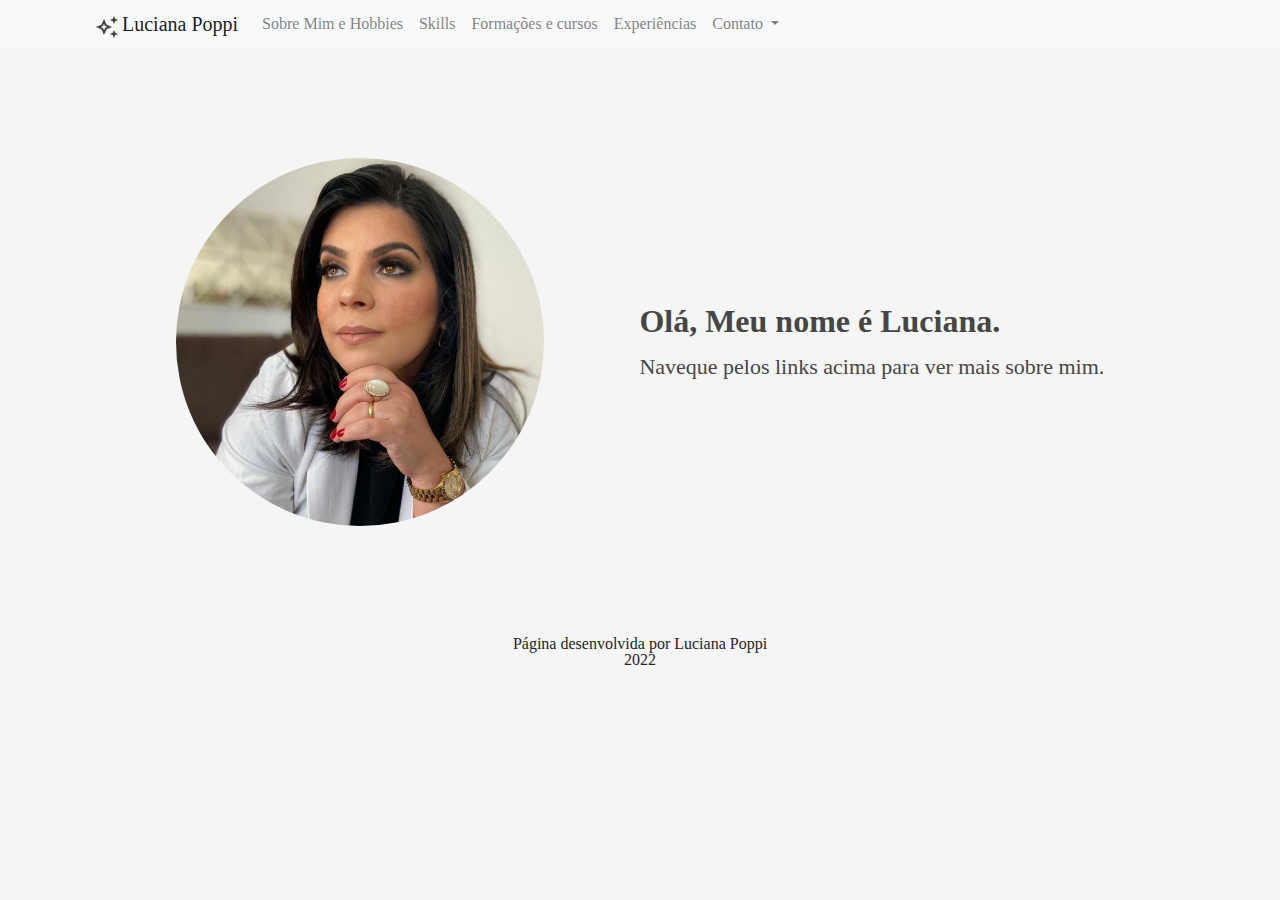
<file: index.html>
<!doctype html>
<html lang="pt">
  <head>
    <!-- Required meta tags -->
    <meta charset="utf-8">
    <meta name="viewport" content="width=device-width, initial-scale=1, shrink-to-fit=no">

    <!-- Bootstrap CSS -->
    <link rel="stylesheet" href="./css/reset.css">
    <link rel="stylesheet" href="https://cdn.jsdelivr.net/npm/bootstrap@4.4.1/dist/css/bootstrap.min.css" integrity="sha384-Vkoo8x4CGsO3+Hhxv8T/Q5PaXtkKtu6ug5TOeNV6gBiFeWPGFN9MuhOf23Q9Ifjh" crossorigin="anonymous">
    <link rel="stylesheet" href="./css/head.css">
    <link rel="stylesheet" href="./css/mainIndex.css">
    <link rel="stylesheet" href="./css/footer.css">
    <link rel="stylesheet" href="./css/style.css">

    <link rel="preconnect" href="https://fonts.googleapis.com">
    <link rel="preconnect" href="https://fonts.gstatic.com" crossorigin>
    
    <title>Portifolio Luciana Poppi</title>
    </head>
    <body>
      <head>
        <nav class="navbar navbar-expand-lg navbar-light bg-light">
          <div class="div__header">
            <img src="assets\vector.png">
            <a class="navbar-brand" href="index.html">Luciana Poppi</a>
          </div>
          <button class="navbar-toggler" type="button" data-toggle="collapse" data-target="#conteudoNavbarSuportado" aria-controls="conteudoNavbarSuportado" aria-expanded="false" aria-label="Alterna navegação">
            <span class="navbar-toggler-icon"></span>
          </button>
        
          <div class="collapse navbar-collapse" id="conteudoNavbarSuportado">
            <ul class="navbar-nav mr-auto">
              <li class="nav-item">
                <a class="nav-link" href="sobreMim.html">Sobre Mim e Hobbies<span class="sr-only"></a>
              </li>
                            <li class="nav-item">
                <a class="nav-link" href="skills.html">Skills</a>
              </li>
              <li class="nav-item">
                <a class="nav-link" href="formacaoECursos.html">Formações e cursos</a>
              </li>
              <li class="nav-item">
                <a class="nav-link" href="experiencias.html">Experiências</a>
              </li>
              <li class="nav-item dropdown">
                <a class="nav-link dropdown-toggle" href="#" id="navbarDropdown" role="button" data-toggle="dropdown" aria-haspopup="true" aria-expanded="false">
                  Contato
                </a>
                <div class="dropdown-menu" aria-labelledby="navbarDropdown">
                  <p class="dropdown-item">lucianapope@yahoo.com.br</p>
                  <p class="dropdown-item">(41) 9-9706-0827</p>
                  <a class="dropdown-item" href="formularioContato.html">Entre em Contato</a>
                </div>
              </li>
            </ul>
            
          </div>
        </nav>
      </head>
      <main class="mainIndex">
        <div class="fotoEOla">
          <img class="fotoLuciana" src="assets/lucianaFoto.jpg">
          <div class="tituloESubtitulo">
            <h2 class="ola">Olá, Meu nome é Luciana.</h2>
            <h3 class="subtitulo">Naveque pelos links acima para ver mais sobre mim.</h3>
          </div>
        </div>
      </main>
      <footer>
        <div class="footer">
          <p class="footer__rodape">Página desenvolvida por Luciana Poppi</p>
          <p class="footer__rodape">2022</p>
        </div>
      </footer>

    <!-- Optional JavaScript -->
    <!-- jQuery first, then Popper.js, then Bootstrap JS -->
    <script src="https://code.jquery.com/jquery-3.4.1.slim.min.js" integrity="sha384-J6qa4849blE2+poT4WnyKhv5vZF5SrPo0iEjwBvKU7imGFAV0wwj1yYfoRSJoZ+n" crossorigin="anonymous"></script>
    <script src="https://cdn.jsdelivr.net/npm/popper.js@1.16.0/dist/umd/popper.min.js" integrity="sha384-Q6E9RHvbIyZFJoft+2mJbHaEWldlvI9IOYy5n3zV9zzTtmI3UksdQRVvoxMfooAo" crossorigin="anonymous"></script>
    <script src="https://cdn.jsdelivr.net/npm/bootstrap@4.4.1/dist/js/bootstrap.min.js" integrity="sha384-wfSDF2E50Y2D1uUdj0O3uMBJnjuUD4Ih7YwaYd1iqfktj0Uod8GCExl3Og8ifwB6" crossorigin="anonymous"></script>
  </body>
</html>
</file>
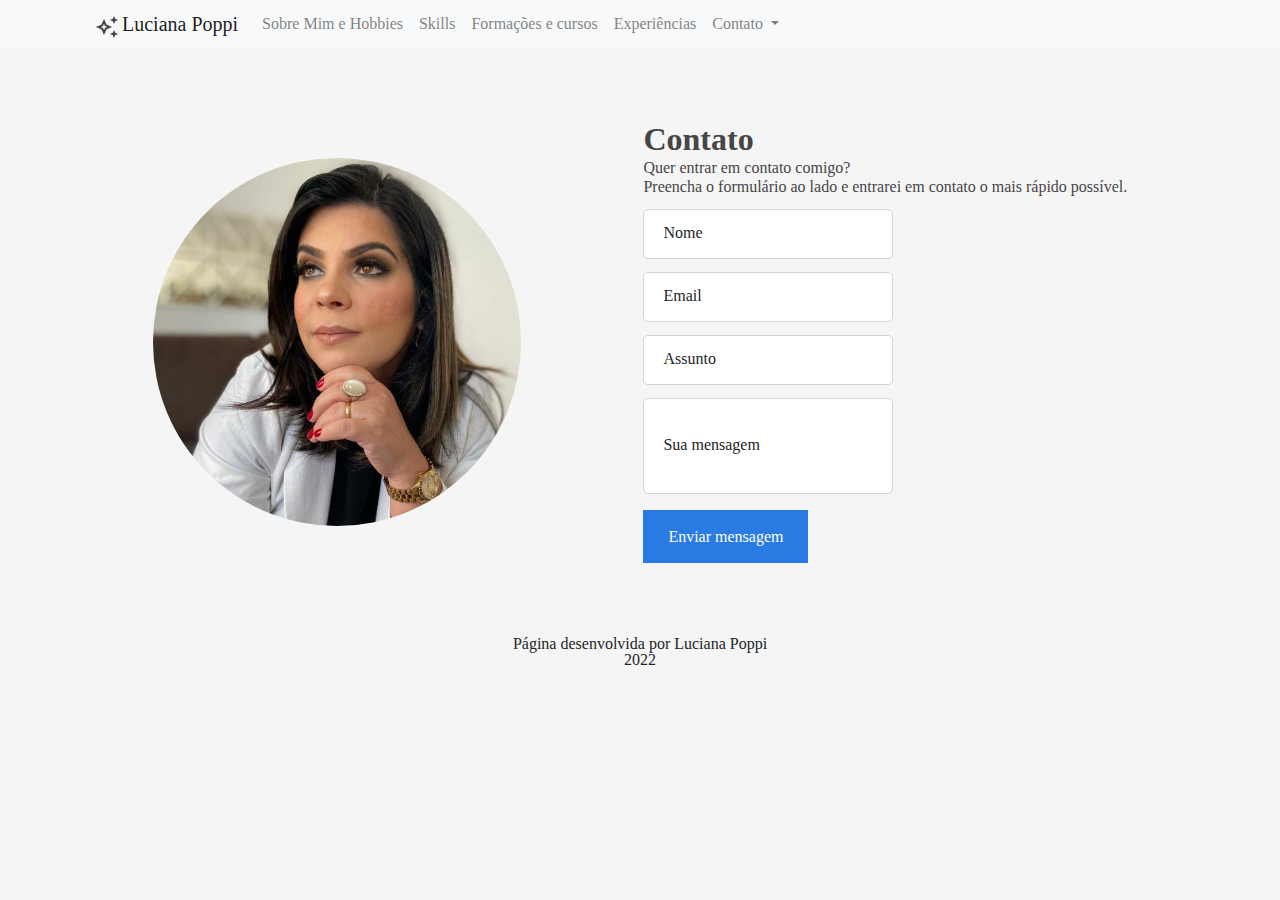
<file: formularioContato.html>
<!doctype html>
<html lang="pt">
    <head>
        <!-- Required meta tags -->
        <meta charset="utf-8">
        <meta name="viewport" content="width=device-width, initial-scale=1, shrink-to-fit=no">

        <!-- Bootstrap CSS -->
        <link rel="stylesheet" href="./css/reset.css">
        <link rel="stylesheet" href="https://cdn.jsdelivr.net/npm/bootstrap@4.4.1/dist/css/bootstrap.min.css" integrity="sha384-Vkoo8x4CGsO3+Hhxv8T/Q5PaXtkKtu6ug5TOeNV6gBiFeWPGFN9MuhOf23Q9Ifjh" crossorigin="anonymous">
        <link rel="stylesheet" href="./css/head.css">
        <link rel="stylesheet" href="./css/mainIndex.css">
        <link rel="stylesheet" href="./css/footer.css">
        <link rel="stylesheet" href="./css/style.css">
        <link rel="stylesheet" href="./css/contact.css">
        <link rel="stylesheet" href="./css/mensagensDeErro.css">

        <link rel="preconnect" href="https://fonts.googleapis.com">
        <link rel="preconnect" href="https://fonts.gstatic.com" crossorigin>
        
        <title>Portifolio Luciana Poppi</title>
    </head>
    <body>
        <head>
            <nav class="navbar navbar-expand-lg navbar-light bg-light">
            <div class="div__header">
                <img src="assets\vector.png">
                <a class="navbar-brand" href="index.html">Luciana Poppi</a>
            </div>
            <button class="navbar-toggler" type="button" data-toggle="collapse" data-target="#conteudoNavbarSuportado" aria-controls="conteudoNavbarSuportado" aria-expanded="false" aria-label="Alterna navegação">
                <span class="navbar-toggler-icon"></span>
            </button>
            
            <div class="collapse navbar-collapse" id="conteudoNavbarSuportado">
                <ul class="navbar-nav mr-auto">
                <li class="nav-item">
                    <a class="nav-link" href="sobreMim.html">Sobre Mim e Hobbies<span class="sr-only"></a>
                </li>
                                <li class="nav-item">
                    <a class="nav-link" href="skills.html">Skills</a>
                </li>
                <li class="nav-item">
                    <a class="nav-link" href="formacaoECursos.html">Formações e cursos</a>
                </li>
                <li class="nav-item">
                    <a class="nav-link" href="experiencias.html">Experiências</a>
                </li>
                <li class="nav-item dropdown">
                    <a class="nav-link dropdown-toggle" href="#" id="navbarDropdown" role="button" data-toggle="dropdown" aria-haspopup="true" aria-expanded="false">
                    Contato
                    </a>
                    <div class="dropdown-menu" aria-labelledby="navbarDropdown">
                    <p class="dropdown-item">lucianapope@yahoo.com.br</p>
                    <p class="dropdown-item">(41) 9-9706-0827</p>
                    <a class="dropdown-item" href="formularioContato.html">Entre em Contato</a>
                    </div>
                </li>
                </ul>
                
            </div>
            </nav>
        </head>
        <main class="mainIndex">
            <div class="fotoEOla">
            <img class="fotoLuciana" src="assets/lucianaFoto.jpg">
            <div class="formcontato">
                <div class="formcontato__text">
                    <h2 class="formcontato__title">Contato</h2>
                    <h3 class="formcontato__subtext">Quer entrar em contato comigo?</h3>
                    <h3 class="formcontato__subtext">Preencha o formulário ao lado e entrarei em contato o mais rápido possível. </h3>
                    <div class="label-float">
                        <input class="text" type="text" id="nome" placeholder="" maxlength="50">
                        <label>Nome</label>
                        <div class="divParaErroNome">

                        </div>
                    </div>
                    <div class="label-float">
                        <input class="text" type="email" id="email" placeholder="" >
                        <label>Email</label>
                        <div class="divParaErroEmail">

                        </div>
                    </div>
                    <div class="label-float">
                        <input class="text" type="text" id="assunto" placeholder="" maxlength="50">
                        <label>Assunto</label>
                        <div class="divParaErroAssunto">
                            
                        </div>
                    </div>
                    <div class="label-float">
                        <input class="text" rows="5" cols="40" id="mensagem" name="mensagem" placeholder="" >
                        <label>Sua mensagem</label>
                        <div class="divParaErroMensagem">
                            
                        </div>
                    </div>
                    <button class="formcontato__botao">Enviar mensagem</button>
                </div>
            </div>
        </main>
        <footer>
            <div class="footer">
            <p class="footer__rodape">Página desenvolvida por Luciana Poppi</p>
            <p class="footer__rodape">2022</p>
            </div>
        </footer>

        <!-- Optional JavaScript -->
        <!-- jQuery first, then Popper.js, then Bootstrap JS -->
        <script src="https://code.jquery.com/jquery-3.4.1.slim.min.js" integrity="sha384-J6qa4849blE2+poT4WnyKhv5vZF5SrPo0iEjwBvKU7imGFAV0wwj1yYfoRSJoZ+n" crossorigin="anonymous"></script>
        <script src="https://cdn.jsdelivr.net/npm/popper.js@1.16.0/dist/umd/popper.min.js" integrity="sha384-Q6E9RHvbIyZFJoft+2mJbHaEWldlvI9IOYy5n3zV9zzTtmI3UksdQRVvoxMfooAo" crossorigin="anonymous"></script>
        <script src="https://cdn.jsdelivr.net/npm/bootstrap@4.4.1/dist/js/bootstrap.min.js" integrity="sha384-wfSDF2E50Y2D1uUdj0O3uMBJnjuUD4Ih7YwaYd1iqfktj0Uod8GCExl3Og8ifwB6" crossorigin="anonymous"></script>
        <script src="./validacaoFormulario/validate.js"></script>

    </body>
</html>
</file>
<file: css/head.css>
.div__header{
    margin-left: 5rem;
}
</file>
<file: css/mainIndex.css>
.mainIndex{
    background: #F5F5F5;
    height: 80ex; 
    display: flex; 
    flex-direction: column;  
    justify-content: center;   
}

.mainSobreMim, .mainSkills{
    background: #F5F5F5;
    display: flex; 
    flex-direction: column;  
}


.fotoEOla{
    display: flex;
    align-items: center;
    justify-content: space-evenly;
    padding: 2rem 5rem;
    width: 100%;
}

.fotoLuciana{
    width: 23rem;
    border-radius: calc(23rem/2);
}

.ola{
    font-weight: 700;
    line-height: 50px;
    color: #464646;
    font-family: 'Raleway';
}

.subtitulo{
    font-size: 22px;
    line-height: 26px;
    color: #464646;
    font-weight: 400;
}
</file>
<file: css/footer.css>
.footer{
    text-align: center;
}
</file>
<file: css/style.css>
p{
    margin: 0;
}

button:active {
    transform: scale(.96);
    box-shadow: 0 5px 10px rgba(0, 0, 0, 0.2);
    user-select: none;

}

body {
    box-sizing: border-box;
    background-color: #F5F5F5 ;
    font-family: 'Raleway';
    margin: 0;
    padding: 0;
    line-height: 1;
}
ol, ul,li {
    list-style: none;
}
a{
    text-decoration: none;
    color: #000;
}
</file>
<file: css/contact.css>
/*Contato*/

section.formcontato{
    padding: 4rem 5rem;
    justify-content: center;
    text-align: center;
    background: #EAF2FD;
}

section.formcontato div.formcontato__contacto{
    display: flex;
    justify-content: space-evenly;
}

.formcontato__text{
    display: flex;
    flex-direction: column;
    justify-content: space-between;
    text-align: initial;
    padding-left: 50px;
    text-align: initial;
}

div.formcontato__text h2.formcontato__title{
    font-family: 'Raleway';
    font-style: normal;
    font-weight: 700;
    font-size: 32px;
    line-height: 38px;
    color: #464646;
    text-align: initial;
    margin: 0%;
}

div.formcontato__text  h3.formcontato__subtext {
    font-family: 'Raleway';
    font-style: normal;
    font-weight: 500;
    font-size: 16px;
    line-height: 19px;
    color: #464646;
    margin: 0%;
}


/*tentativa de efeito no campo input*/
.formcontato__input{
    width: 656px;
    height: 56px;
    
    /* Preto/branco */
    
    background: #FFFFFF;
    border-radius: 4px;
}

section.text{
    border: 1px solid lightgrey;
    border-radius: 5px;
    outline: none;
    min-width: 250px;
    padding: 15px 20px;
    font-size: 16px;
    transition: all .1s linear;
    -webkit-transition: all .1s linear;
    -moz-transition: all .1s linear;
    -webkit-appearance: none;
}


section.formcontato{
    padding: 130px  100px;
    justify-content: center;
    text-align: center;
    background: #EAF2FD;
}

section.formcontato div.formcontato__contacto{
    display: flex;
    justify-content: space-evenly;
}

div.formcontato__text{
    display: flex;
    flex-direction: column;
    justify-content: space-between;
    text-align: initial;
    padding-left: 50px;
    text-align: initial;
}
    


div.formcontato__text h2.formcontato__title{
    font-family: 'Raleway';
    font-style: normal;
    font-weight: 700;
    font-size: 32px;
    line-height: 38px;
    color: #464646;
    text-align: initial;
    margin: 0%;

}

div.formcontato__text  h3.formcontato__subtext {
    font-family: 'Raleway';
    font-style: normal;
    font-weight: 500;
    font-size: 16px;
    line-height: 19px;
    color: #464646;
    margin: 0%;
}


/*tentativa de efeito no campo input*/
.formcontato__input{
    width: 656px;
    height: 56px;
    
    /* Preto/branco */
    
    background: #FFFFFF;
    border-radius: 4px;
    
    /* Inside auto layout */
    
    flex: none;
    order: 0;
    align-self: stretch;
    flex-grow: 0;
    border: none;
    text-align: start;
}

input::placeholder{
    display: flex;
    text-align: left;
    align-items: flex-start;
    justify-content: flex-start;
    vertical-align: bottom;
}

button.formcontato__botao{
    display: flex;
    flex-direction: row;
    justify-content: center;
    align-items: center;
    padding: 17px;
    gap: 10px;
    background: #2A7AE4;
    font-family: 'Raleway';
    font-style: normal;
    font-weight: 400;
    font-size: 16px;
    line-height: 19px;
    color: #ffffff;
    border: none;
    margin: 0;
    width: 165px;
    margin-top: 1rem;
}

.label-float{
    position: relative;
    padding-top: 13px;
}

.label-float input{
    border: 1px solid lightgrey;
    border-radius: 5px;
    outline: none;
    min-width: 250px;
    padding: 15px 20px;
    font-size: 16px;
    transition: all .1s linear;
    -webkit-transition: all .1s linear;
    -moz-transition: all .1s linear;
    -webkit-appearance:none;
}

.label-float{
    position: relative;
    padding-top: 13px;
}

.label-float input{
    border: 1px solid lightgrey;
    border-radius: 5px;
    outline: none;
    min-width: 250px;
    padding: 15px 20px;
    font-size: 16px;
    transition: all .1s linear;
    -webkit-transition: all .1s linear;
    -moz-transition: all .1s linear;
    -webkit-appearance:none;
}

.label-float input:focus{
    border: 2px solid #3951b2;
}

.label-float input::placeholder{
    color:transparent;
}

.label-float label{
    pointer-events: none;
    position: absolute;
    top: calc(50% - 8px);
    left: 15px;
    transition: all .1s linear;
    -webkit-transition: all .1s linear;
    -moz-transition: all .1s linear;
    background-color: white;
    padding: 5px;
    box-sizing: border-box;
}

.label-float input:required:invalid + label{
    color: red;
}
.label-float input:focus:required:invalid{
    border: 2px solid red;
}
.label-float input:required:invalid + label:before{
    content: '*';
}
.label-float input:focus + label,
.label-float input:not(:placeholder-shown) + label{
    font-size: 13px;
    top: 0;
    color: #3951b2;
}

#mensagem{
    border: 1px solid lightgrey;
    border-radius: 5px;
    outline: none;
    min-width: 250px;
    padding: 15px 20px;
    font-size: 16px;
    -moz-transition: all .1s linear;
    -webkit-appearance: none;
    height: 6rem;
}
</file>
<file: css/mensagensDeErro.css>
.erro{
    color: red;
    font-size: .75rem;
    margin-left: 1rem;
}
</file>
